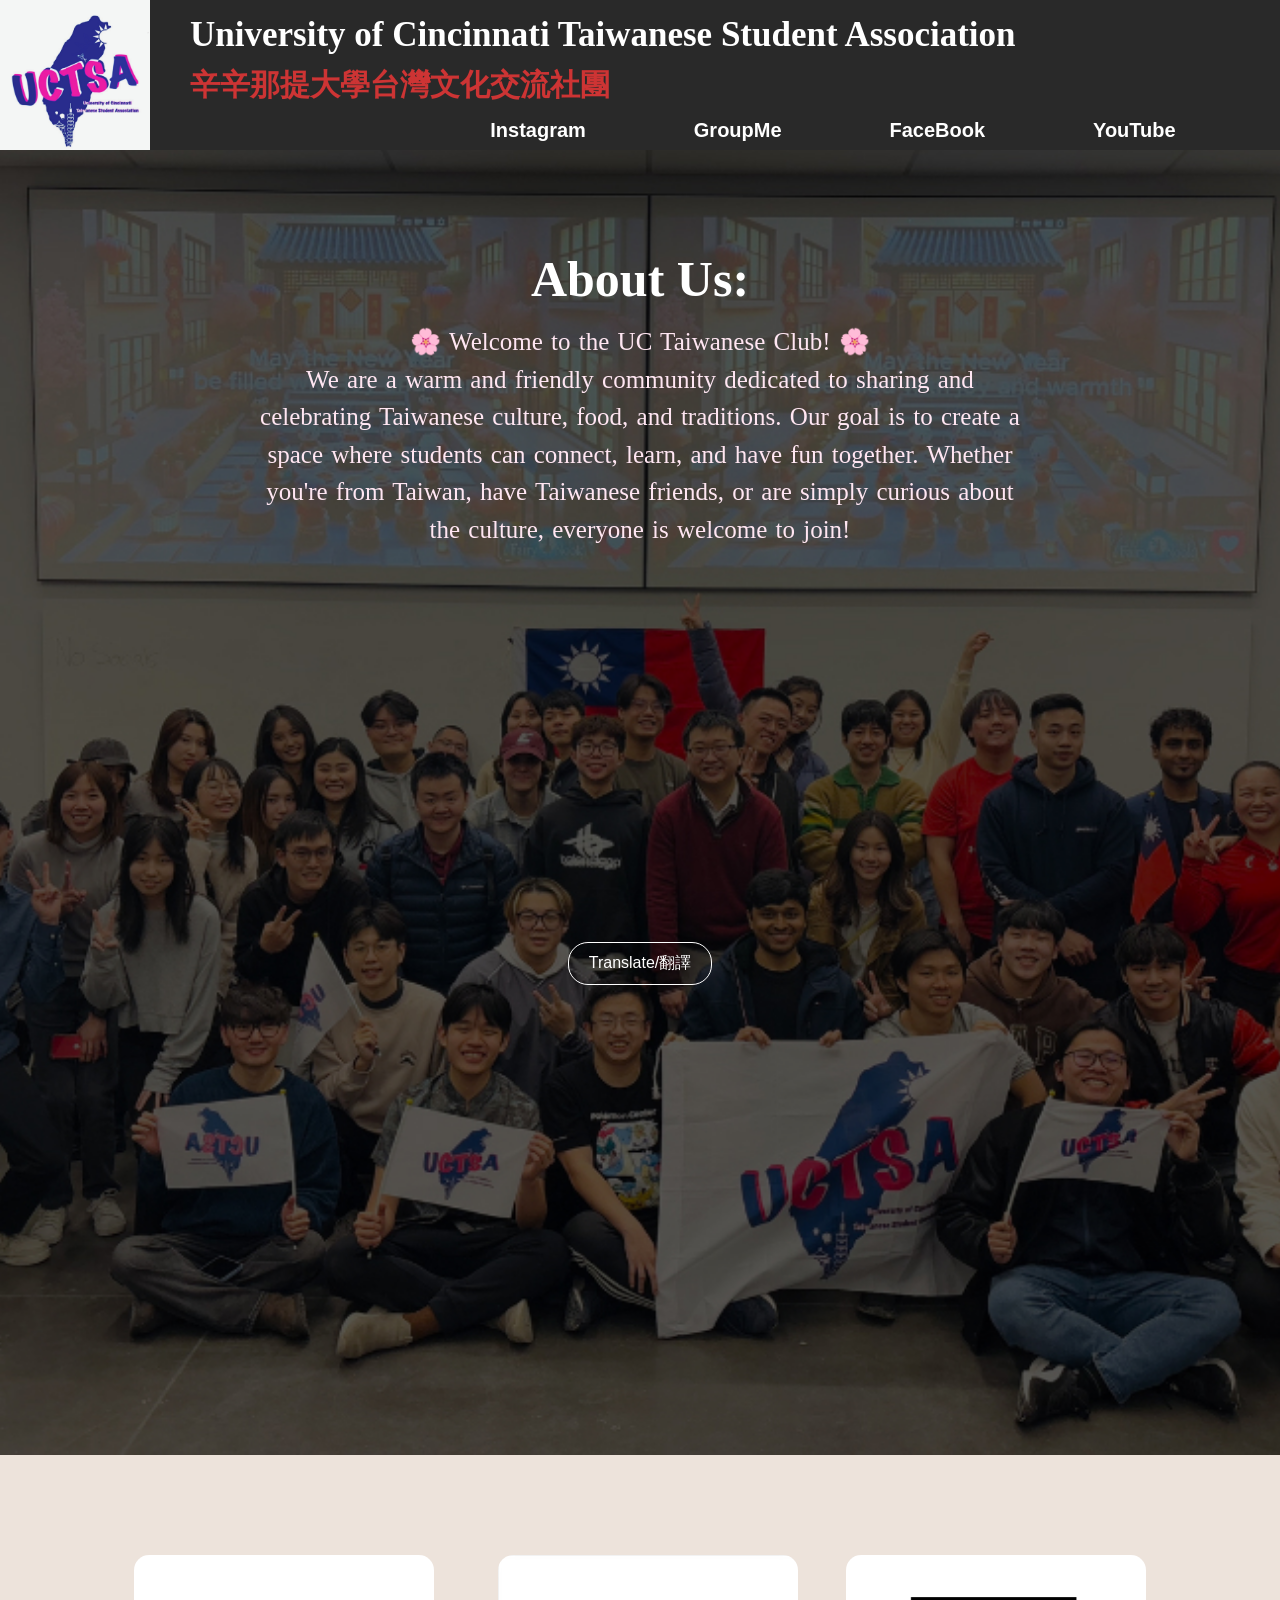
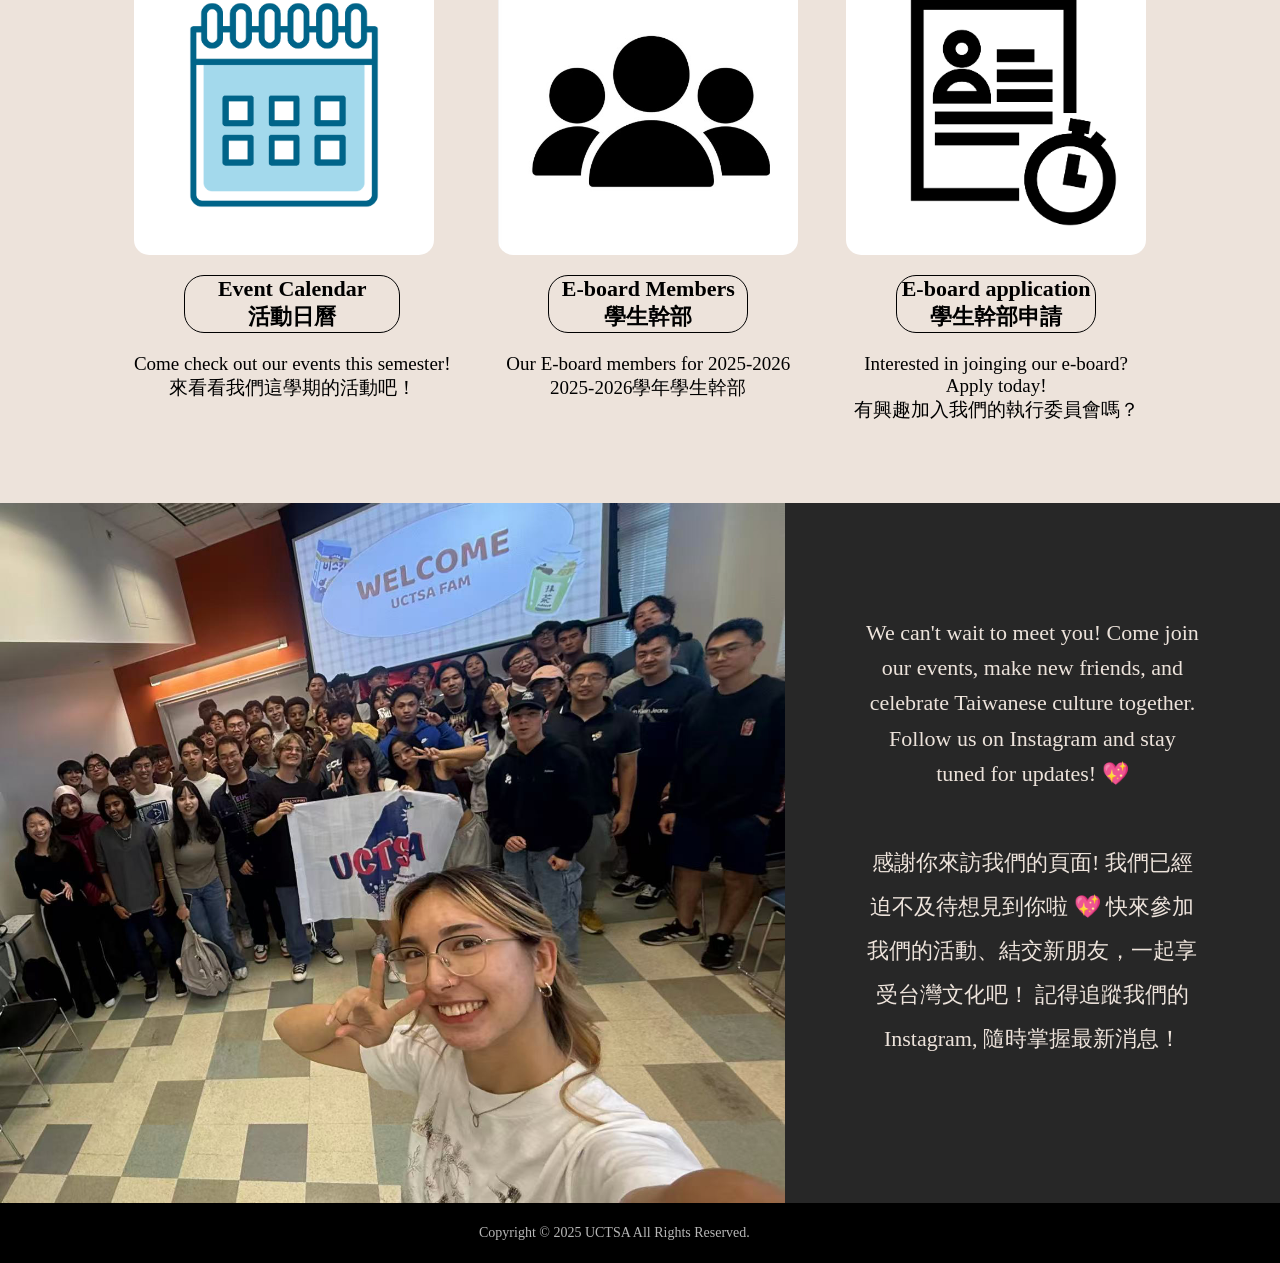
<file: index.html>
<!DOCTYPE html>
<html lang="en">
<head> 
    <meta charset="UTF-8">
    <meta name="viewport" content="width=device-width, initial-scale=1.0">
    <title>UC TSA</title>
    <link rel="stylesheet" href="style.css">
</head>
<body>
    <header>
    <img src="TSA logo.png" alt="TSA" class="logo">
    <h1>University of Cincinnati Taiwanese Student Association</h1>
    <h2>辛辛那提大學台灣文化交流社團</h2>
    <button class="menu">&#9776;</button>
    <nav>
    <ul>
        <li><strong><a href="https://www.instagram.com/uc_tsa?utm_source=ig_web_button_share_sheet&igsh=ZDNlZDc0MzIxNw==" target="_blank">Instagram</a></strong></p>
        <li><strong><a href="https://l.instagram.com/?u=https%3A%2F%2Fgroupme.com%2Fjoin_group%2F108254602%2Fh9pryfEZ%3Ffbclid%3DPAZXh0bgNhZW0CMTEAAaciTwMncckwqCY48TDCnNPV04deIaoUdQaROgfjhIXwZwC8PdLKtyigMhLVsQ_aem_tBIyz-wsozU8A9_36X7E_A&e=AT1C4bKumI-iu7bLqjpLgDlHH4JmDTN8nMFlKqzGwCQrr78cnBP2gQpStWhURNEUQXBTAD1VE33Ai6HTRHYG2K9QkIRD6s3CLv3TPS-6pA" target="_blank">GroupMe</a></strong></p>
        <li><strong><a href="https://l.instagram.com/?u=https%3A%2F%2Fwww.facebook.com%2Fgroups%2FUCTSA%2F%3Fref%3Dshare&e=AT1k1wWIEZlYnoHkMKn9XFkx-hGMST7r6TqGQyYX5OK8x2-CNghabK_1LraZArTtviPlaMlh-9gNeg5s0rhBg1f5-havn8iFSNo8y8WrHg" target="_blank">FaceBook</a></strong></p>
        <li><strong><a href="https://l.instagram.com/?u=https%3A%2F%2Fyoutube.com%2F%40uctsa%3Fsi%3DxEM3UkJR4_NV0TfQ%26fbclid%3DPAZXh0bgNhZW0CMTEAAadkDKYMlYWB2V9VjgueZ7JOGNBJz4E25jTlYh3_-dExJts8Ll7GAWhj_3DuYw_aem_qMBquvILGVF3BQv6qkrY8w&e=AT3ttVnfJedtJDAMN3szgjumi_a9cqqfCcqDBFy2oFYKIFNnGA12jw7Bj6enEEaIhjO2U8ZpsCbMhySmtKI-eV4My_V1S66x9xsektPWHw" target="_blank">YouTube</a></strong></p>
    </ul>
    </nav>
    </header>
    <main>
    <section class="intro">
    <h3 id="about"><strong>About Us:</strong></h3>
    <p id="text">
      🌸 Welcome to the UC Taiwanese Club! 🌸<br>
      We are a warm and friendly community dedicated to sharing and celebrating Taiwanese culture, food, and traditions. Our goal is to create a space where students can connect, learn, and have fun together. Whether you're from Taiwan, have Taiwanese friends, or are simply curious about the culture, everyone is welcome to join!
    </p>
    <button onclick="translateText()">Translate/翻譯</button>
  </section>

  <script>
    let translated = false;

    function translateText() {
      const about = document.getElementById("about");
      const text = document.getElementById("text");

      if (!about || !text) {
        alert("找不到元素！");
        return;
      }

      if (!translated) {
        about.innerHTML = "社團簡介";
        text.innerHTML = "🌸 歡迎加入 UC 台灣同學會! 🌸<br>我們是一個溫暖又有愛的大家庭，致力於分享和慶祝台灣的文化、美食與傳統。這裡是讓大家相聚、交流、學習、一起玩樂的好地方！不管你是不是來自台灣、有沒有台灣朋友，或只是單純對台灣文化感到好奇，都非常歡迎你加入我們～💖";
        translated = true;
      } else {
        about.innerHTML = "<strong>About Us:</strong>";
        text.innerHTML = "🌸 Welcome to the UC Taiwanese Club! 🌸<br>We are a warm and friendly community dedicated to sharing and celebrating Taiwanese culture, food, and traditions. Our goal is to create a space where students can connect, learn, and have fun together. Whether you're from Taiwan, have Taiwanese friends, or are simply curious about the culture, everyone is welcome to join!";
        translated = false;
      }
    }
  </script>
    <section class="event">
        <div>
            <img src="calender.png" alt="Event Calendar">
            <p><h3><strong><a href="https://www.instagram.com/p/DTyRxfZFT9l/?utm_source=ig_web_copy_link&igsh=MzRlODBiNWFlZA==" target="_blank">Event Calendar<br>活動日曆</a></strong></h3></p>
            <p>Come check out our events this semester!<br>來看看我們這學期的活動吧！</p>
        </div>
        <div>
            <img src="people.jpg" alt="eboard members">
            <p><h3><strong><a href="https://www.instagram.com/p/DNvsucd4vnm/?utm_source=ig_web_copy_link&igsh=MzRlODBiNWFlZA==" target="_blank">E-board Members<br>學生幹部</a></strong></h3></p>
            <p>Our E-board members for 2025-2026<br>2025-2026學年學生幹部</p>
        </div>
        <div>
            <img src="sheet.png" alt="E-board application">
            <p><h3><strong>E-board application<br>學生幹部申請</strong></h3></p>
            <p>Interested in joinging our e-board? <br>Apply today!<br>有興趣加入我們的執行委員會嗎？</p>
        </div>
    </section>
    <section class="sum">
    <img src="Recap.jpg" alt="Recap from TSA"  class="recap">
    <div class="info">
        <div class="english">
        We can't wait to meet you! Come join our events, make new friends, 
        and celebrate Taiwanese culture together. Follow us on Instagram 
        and stay tuned for updates! 💖
        </div>
        <div class="chinese">
        感謝你來訪我們的頁面! 我們已經迫不及待想見到你啦 💖  
        快來參加我們的活動、結交新朋友，一起享受台灣文化吧！  
        記得追蹤我們的 Instagram, 隨時掌握最新消息！
        </div>
    </div>
    </section>
    </main>
    <footer>
        <p>Copyright © 2025 UCTSA All Rights Reserved.</p>
    </footer>
</body>
    
    
</html>
</file>
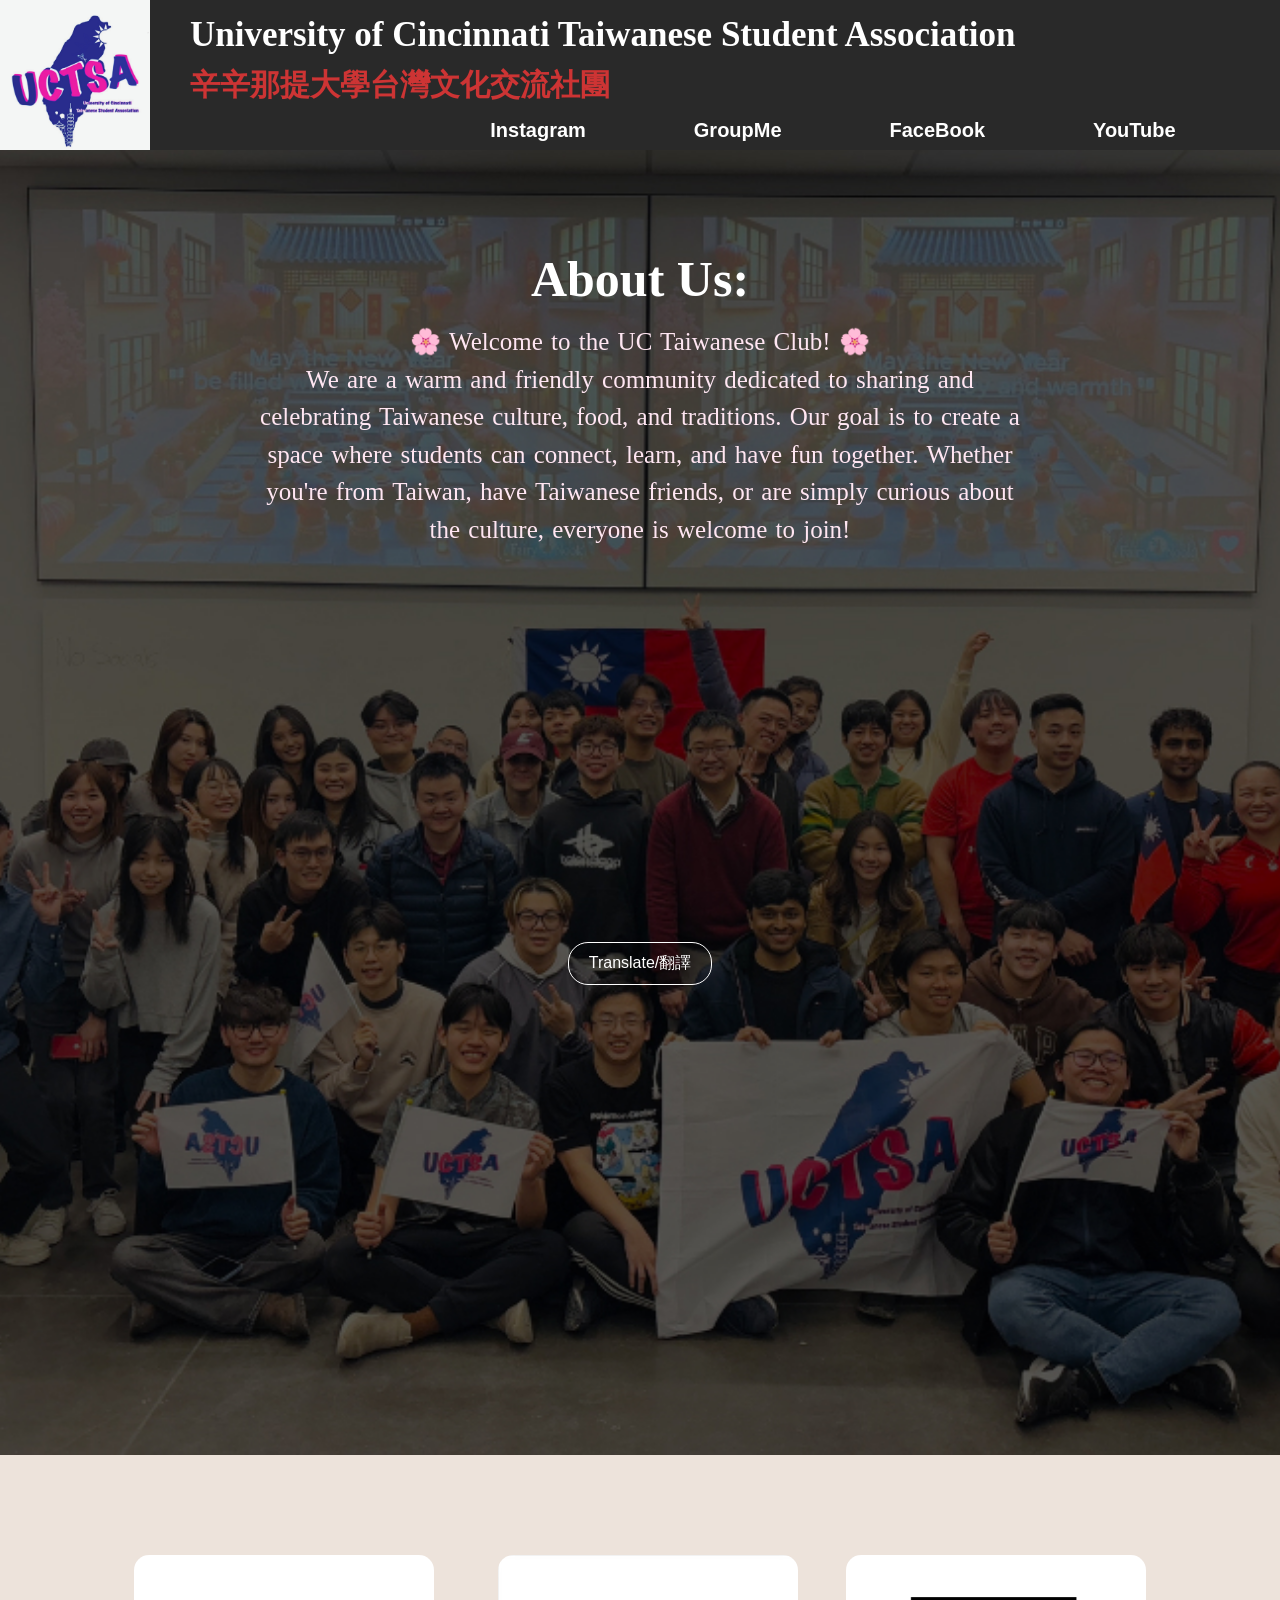
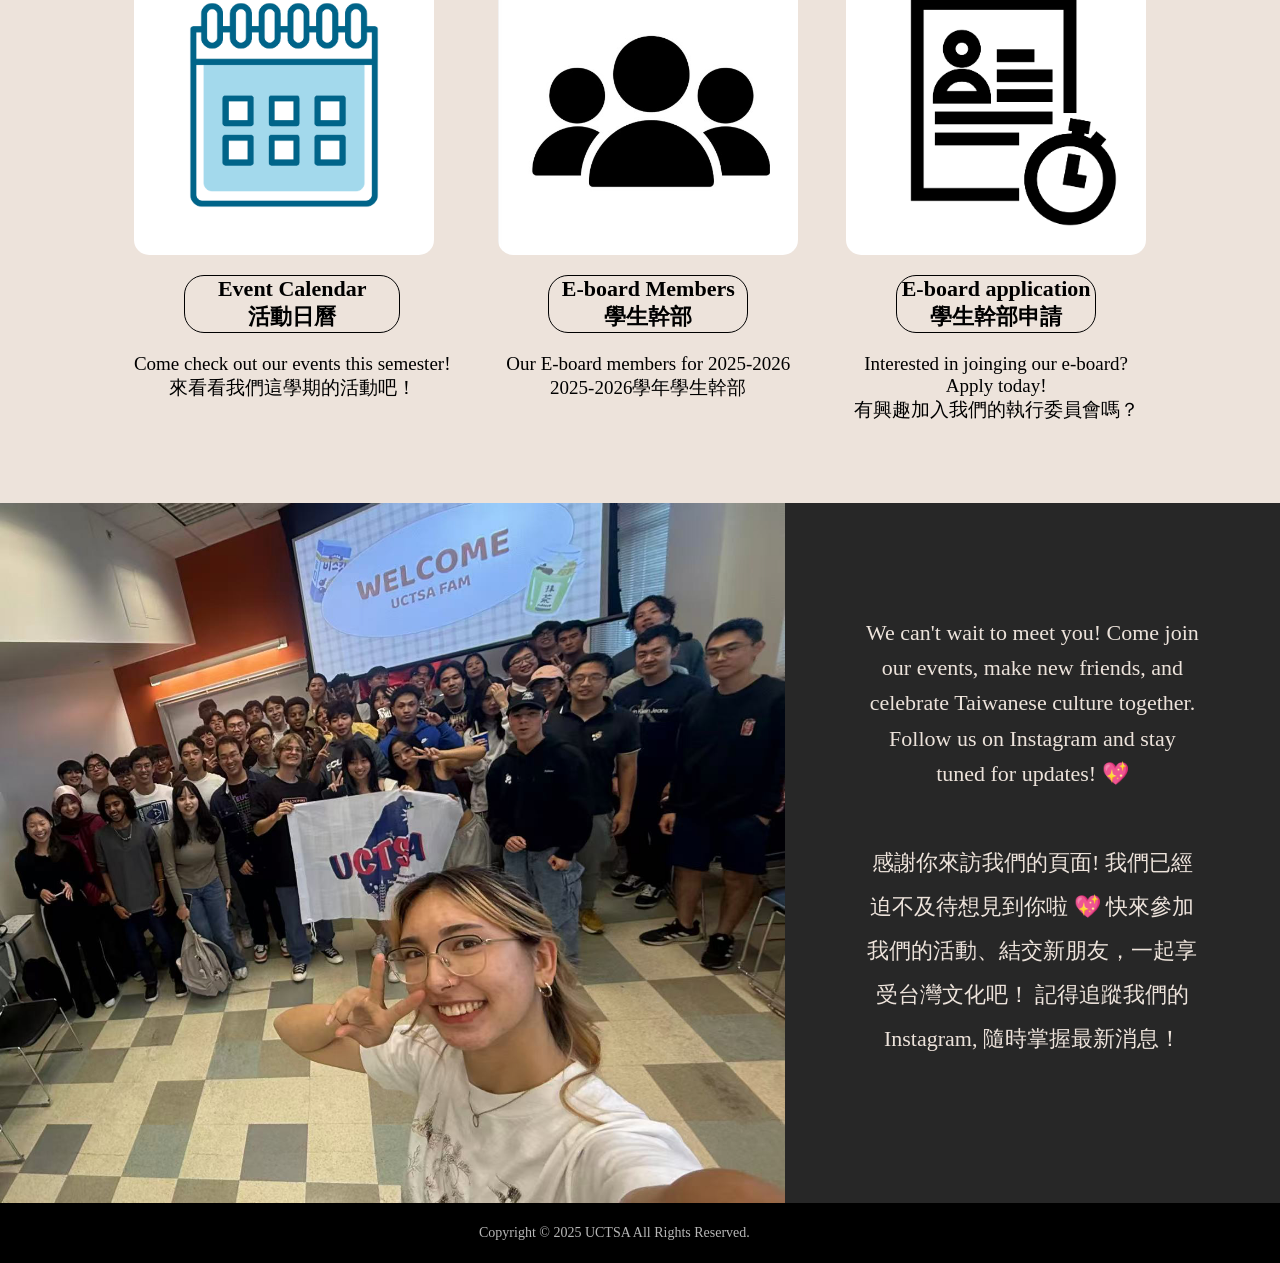
<file: HTML&CSS.html>
<!DOCTYPE html>
<html lang="en">
<head> 
    <meta charset="UTF-8">
    <meta name="viewport" content="width=device-width, initial-scale=1.0">
    <title>UC TSA</title>
    <link rel="stylesheet" href="style.css">
</head>
<body>
    <header>
    <img src="TSA logo.png" alt="TSA" class="logo">
    <h1>University of Cincinnati Taiwanese Student Association</h1>
    <h2>辛辛那提大學台灣文化交流社團</h2>
    <button class="menu">&#9776;</button>
    <nav>
    <ul>
        <li><strong><a href="https://www.instagram.com/uc_tsa?utm_source=ig_web_button_share_sheet&igsh=ZDNlZDc0MzIxNw==" target="_blank">Instagram</a></strong></p>
        <li><strong><a href="https://l.instagram.com/?u=https%3A%2F%2Fgroupme.com%2Fjoin_group%2F108254602%2Fh9pryfEZ%3Ffbclid%3DPAZXh0bgNhZW0CMTEAAaciTwMncckwqCY48TDCnNPV04deIaoUdQaROgfjhIXwZwC8PdLKtyigMhLVsQ_aem_tBIyz-wsozU8A9_36X7E_A&e=AT1C4bKumI-iu7bLqjpLgDlHH4JmDTN8nMFlKqzGwCQrr78cnBP2gQpStWhURNEUQXBTAD1VE33Ai6HTRHYG2K9QkIRD6s3CLv3TPS-6pA" target="_blank">GroupMe</a></strong></p>
        <li><strong><a href="https://l.instagram.com/?u=https%3A%2F%2Fwww.facebook.com%2Fgroups%2FUCTSA%2F%3Fref%3Dshare&e=AT1k1wWIEZlYnoHkMKn9XFkx-hGMST7r6TqGQyYX5OK8x2-CNghabK_1LraZArTtviPlaMlh-9gNeg5s0rhBg1f5-havn8iFSNo8y8WrHg" target="_blank">FaceBook</a></strong></p>
        <li><strong><a href="https://l.instagram.com/?u=https%3A%2F%2Fyoutube.com%2F%40uctsa%3Fsi%3DxEM3UkJR4_NV0TfQ%26fbclid%3DPAZXh0bgNhZW0CMTEAAadkDKYMlYWB2V9VjgueZ7JOGNBJz4E25jTlYh3_-dExJts8Ll7GAWhj_3DuYw_aem_qMBquvILGVF3BQv6qkrY8w&e=AT3ttVnfJedtJDAMN3szgjumi_a9cqqfCcqDBFy2oFYKIFNnGA12jw7Bj6enEEaIhjO2U8ZpsCbMhySmtKI-eV4My_V1S66x9xsektPWHw" target="_blank">YouTube</a></strong></p>
    </ul>
    </nav>
    </header>
    <main>
    <section class="intro">
    <h3 id="about"><strong>About Us:</strong></h3>
    <p id="text">
      🌸 Welcome to the UC Taiwanese Club! 🌸<br>
      We are a warm and friendly community dedicated to sharing and celebrating Taiwanese culture, food, and traditions. Our goal is to create a space where students can connect, learn, and have fun together. Whether you're from Taiwan, have Taiwanese friends, or are simply curious about the culture, everyone is welcome to join!
    </p>
    <button onclick="translateText()">Translate/翻譯</button>
  </section>

  <script>
    let translated = false;

    function translateText() {
      const about = document.getElementById("about");
      const text = document.getElementById("text");

      if (!about || !text) {
        alert("找不到元素！");
        return;
      }

      if (!translated) {
        about.innerHTML = "社團簡介";
        text.innerHTML = "🌸 歡迎加入 UC 台灣同學會! 🌸<br>我們是一個溫暖又有愛的大家庭，致力於分享和慶祝台灣的文化、美食與傳統。這裡是讓大家相聚、交流、學習、一起玩樂的好地方！不管你是不是來自台灣、有沒有台灣朋友，或只是單純對台灣文化感到好奇，都非常歡迎你加入我們～💖";
        translated = true;
      } else {
        about.innerHTML = "<strong>About Us:</strong>";
        text.innerHTML = "🌸 Welcome to the UC Taiwanese Club! 🌸<br>We are a warm and friendly community dedicated to sharing and celebrating Taiwanese culture, food, and traditions. Our goal is to create a space where students can connect, learn, and have fun together. Whether you're from Taiwan, have Taiwanese friends, or are simply curious about the culture, everyone is welcome to join!";
        translated = false;
      }
    }
  </script>
    <section class="event">
        <div>
            <img src="calender.png" alt="Event Calendar">
            <p><h3><strong>Event Calendar<br>活動日曆</strong></h3></p>
            <p>Come check out our events this semester!<br>來看看我們這學期的活動吧！</p>
        </div>
        <div>
            <img src="people.jpg" alt="eboard members">
            <p><h3><strong><a href="https://www.instagram.com/p/DNvsucd4vnm/?utm_source=ig_web_copy_link&igsh=MzRlODBiNWFlZA==" target="_blank">E-board Members<br>學生幹部</a></strong></h3></p>
            <p>Our E-board members for 2025-2026<br>2025-2026學年學生幹部</p>
        </div>
        <div>
            <img src="sheet.png" alt="E-board application">
            <p><h3><strong>E-board application<br>學生幹部申請</strong></h3></p>
            <p>Interested in joinging our e-board? <br>Apply today!<br>有興趣加入我們的執行委員會嗎？</p>
        </div>
    </section>
    <section class="sum">
    <img src="Recap.jpg" alt="Recap from TSA"  class="recap">
    <div class="info">
        <div class="english">
        We can't wait to meet you! Come join our events, make new friends, 
        and celebrate Taiwanese culture together. Follow us on Instagram 
        and stay tuned for updates! 💖
        </div>
        <div class="chinese">
        感謝你來訪我們的頁面! 我們已經迫不及待想見到你啦 💖  
        快來參加我們的活動、結交新朋友，一起享受台灣文化吧！  
        記得追蹤我們的 Instagram, 隨時掌握最新消息！
        </div>
    </div>
    </section>
    </main>
    <footer>
        <p>Copyright © 2025 UCTSA All Rights Reserved.</p>
    </footer>
</body>
    
    
</html>
</file>
<file: style.css>
*{
    padding:0;
    margin:0;
}
header{
    background-color: rgba(30, 30, 30, 0.95);
    height:150px;
    position: sticky;
    top: 0;
    z-index: 1000;
}
.logo {
  width: 150px;
  height: 150px;
}
h1{
    font-size: 35px;
    left: 190px;
    top:0;
    line-height: 70px;
    color:rgb(255, 255, 255);
    position: absolute;
}
h2{
    font-size: 30px;
    top:55px;
    left: 190px;
    line-height: 60px;
    color: rgb(205, 52, 52);
    position: absolute;
}
header ul{
    font-size: 20px;
    position: absolute;
    right: 2vw;
    right: 2px;
    top: 65px;
    line-height: 130px;
    font-family: "Helvetica Neue", Arial, sans-serif;
}
header li,p{
    display: inline;
    margin-right: 4vw;
}
header li,a{
    color: white;
    text-decoration: none;
}
header a:hover{
    text-decoration: underline;
}
.intro{
    color: white;
    height: 145vh;
    background-image: url("event1.jpg");
    background-size: cover;
    background-position: center;
    background-repeat: no-repeat;
    display:flex;
    flex-direction: column;
    align-items: center;
    font-family: Georgia, "Times New Roman", serif;
}
.intro p{
    position: relative;   /* text positioning only */
    top: 115px;            /* move it down */
    text-align: center;
    font-size: 25px;
    margin-right: 250px;
    margin-left: 250px;
    word-spacing: 2px;
    line-height: 1.5;
    color:rgb(255, 230, 242);
    height:150vh;
}
.intro h3{
    position: relative; 
    font-size:50px;
    top: 100px;
    color: white;
}
.event{
    background-color: #ede3db;
    display: flex;
    justify-content: space-around;
    align-items: flex-start;
    padding: 100px 110px 80px;
}
.event div{
    text-align: center;
}
.event img{
    width: 300px;
    height: 300px;
    border-radius: 15px;
    display: block;
    justify-content: space-around; /* 三列水平分布 */
    align-items: flex-start;       /* 顶部对齐 */   
}
.event h3{
    font-size: 22px;
    margin: 20px 50px;
    border: 1px solid; /*边框*/
    padding: 10px, 20px; 
    border-radius: 20px; /*边框圆角*/
    color: rgb(0, 0, 0);
}
.event p{
    font-size: 19px;
    list-style: 1.7em;
    max-width: 90%;   /* 控制文字块宽度 */
    margin: 0 auto; 
}
.event a{
    color:rgb(0, 0, 0);
}
.event a:hover{
    text-decoration: underline;
}
.event col{
  width: 30%;                 /* 每列宽度 */
  text-align: center;         /* 图片和文字居中（可选） */
}

.sum{
    display: flex;
    background-color: rgb(39, 39, 39);
}
.info {
    font-size: 22px;
    margin-left: 80px;
    margin-right: 80px;
    width: 50%;
    color: #ede3db;
    display: flex;
    flex-direction: column;
    align-items: center;
    justify-content: center;
    margin-bottom: 30px;
    text-align: center;
    font-family: Georgia, "Times New Roman", serif;
}
/* 英文段落 */
.info .english {
    display: flex;
    line-height: 1.6;
    margin-bottom: 50px; /* 英文和中文的間距 */
}
/* 中文段落 */
.info .chinese {
    display: flex;
    line-height: 2;  /* 中文行距大一點 */
}
.recap{
    width:800px; 
    height:700px;
}
button {
    position: relative;
    padding: 10px 20px;
    font-size: 16px;
    border: 1px solid;
    border-radius: 20px;
    background: transparent;
    color: white;
    cursor: pointer;
    top: -470px; /* Use margin instead of top */
}
footer{
    background-color: black;
    color: #B7B7B7;
    height: 60px;
    display:flex;
    justify-content: center;
    align-items: center;
    font-size:14px;
}
.meun{
    display: none;
    z-index: 9999;
}
/* 响应式设计语法 */
@media screen and (max-width: 1100px) {
    header{
        height:120px;
    }
    .logo {
        width: 120px;   /* smaller size for mobile/tablet */
        height: 120px;
    }
    h1{
        font-size: 22px;
        line-height: 25px;
        left:135px;
        top:10px;
        right: 30px;
    }
    h2{
        left: 135px;
        top:90px;
        line-height: 20px;
        font-size: 18px;
    }
    header ul{
        display: none;
    }
    .intro h3{
        font-size: 40px;
    }
    .intro p{
        font-size: 20px;
        margin-right: 40px;
        margin-left: 40px;
    }
    button{
        top: -300px;
    }
    .meun{
        display: block;
        font-size: 70px;
        position: absolute;
        background-color: transparent;
        color: white;
        top: 15px;
        right:20px;
        border: none;
        cursor: pointer;
        z-index: 9999;
    }
    .event{
        flex-direction: column;
        padding: 60px,0;
    }
    .event.div{
        margin-bottom: 30px;
    }
    .event img{
        height:200px;
        width:200px;
        flex-direction: column;
    }
    .event h3{
        font-size:18px;
        flex-direction: column;
        margin: 20px 20px;
    }
    .event p{
        font-size: 17px;
        padding: 0 1px;
        flex-direction: column;
    }
    .sum {
        display: flex;
        flex-direction: column;
        width: 100%;
        align-items: center;    /* 让图片和文字居中 */
        text-align: center;
    }
    .recap{
        flex-direction: column;
        max-width: 100%;
        height:auto;
        padding: 20px;
    }
    .info .chinese, .info .english{
        font-size: 18px;
        line-height: 1.5;
    }
}
</file>
